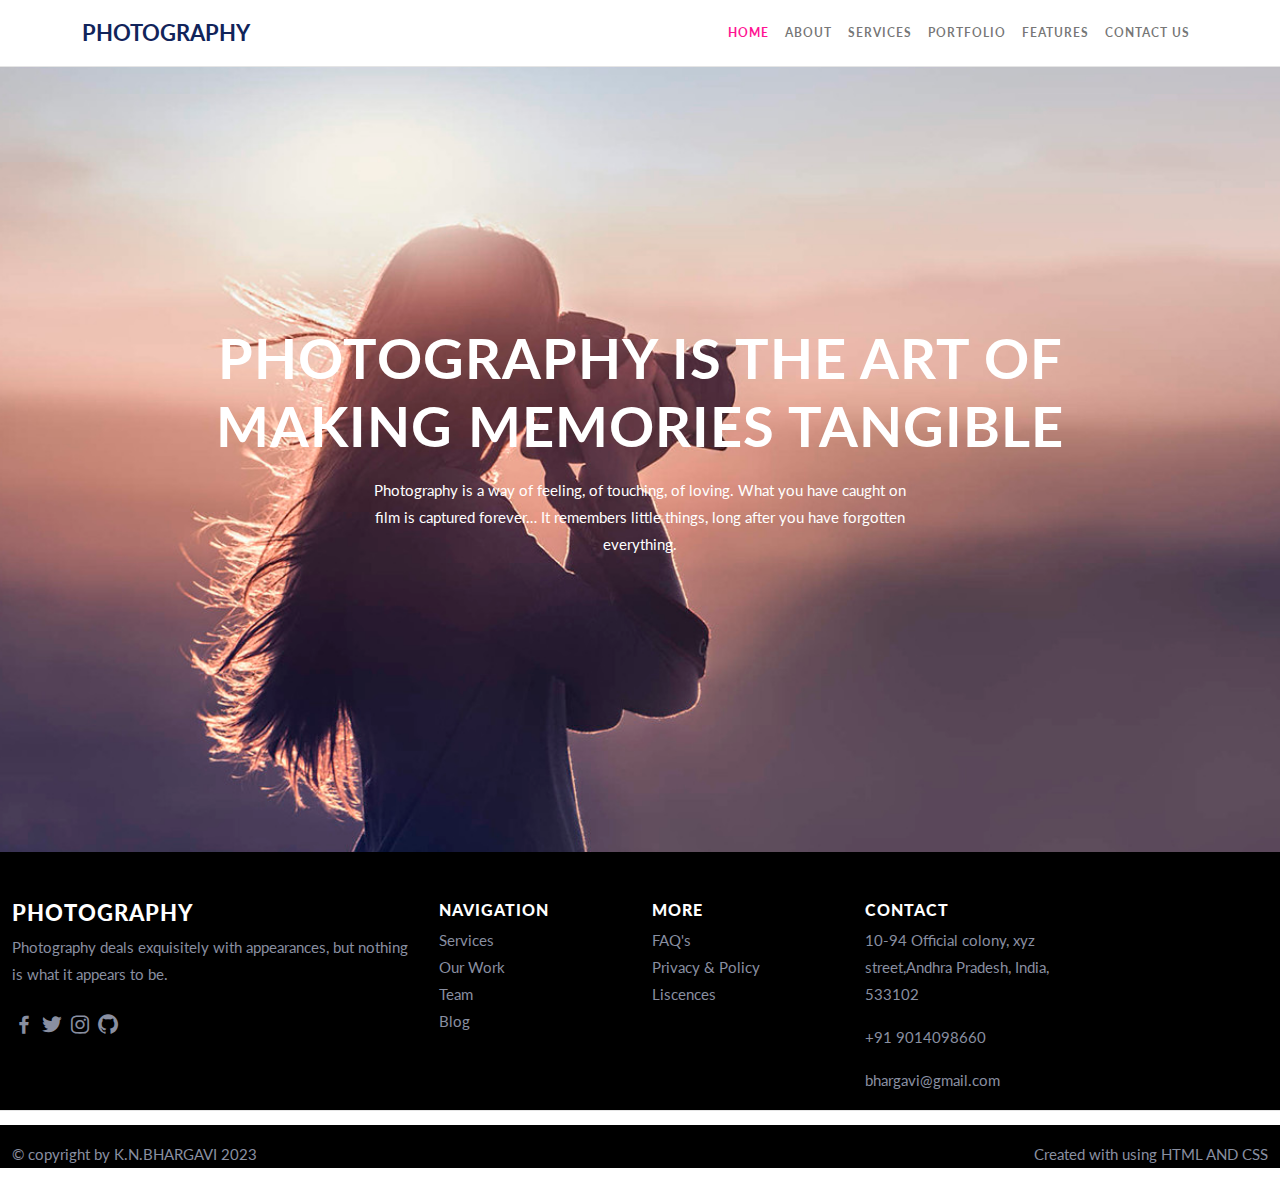
<file: index.html>
<!doctype html>
<html lang="en">
  <head>
    <!-- Required meta tags -->
    <meta charset="utf-8">
    <meta name="viewport" content="width=device-width, initial-scale=1">

    <!-- Bootstrap CSS -->

    <link rel="stylesheet" href="css/bootstrap.min.css">
    <link rel="stylesheet" href="css/boxicons.min.css">
    <link rel="stylesheet" href="css/style.css">
    

    <title>Photography</title>
    
    <style>
       ul li a.active{
         color: pink;
       }
    </style>
  </head>
  <body data-bs-spy="scroll" data-bs-target=".navbar">
    
   <nav class="navbar fixed-top navbar-expand-lg navbar-light bg-white">
      <div class="container">
        <a class="navbar-brand logo-text" href="#">Photography</a>
        <button class="navbar-toggler" type="button" data-bs-toggle="collapse" data-bs-target="#navbarNav" aria-controls="navbarNav" aria-expanded="false" aria-label="Toggle navigation">
          <span class="navbar-toggler-icon"></span>
        </button>
        <div class="collapse navbar-collapse" id="navbarNav">
          <ul class="navbar-nav ms-auto">

            <li class="nav-item">
              <a class="nav-link active" href="index.html" style="color:deeppink;">Home</a>
            </li>
            <li class="nav-item">
              <a class="nav-link" href="about.html">About</a>
            </li>
            <li class="nav-item">
               <a class="nav-link" href="services.html">Services</a>
             </li>
             <li class="nav-item">
               <a class="nav-link" href="profilo.html">Portfolio</a>
             </li>
             <li class="nav-item">
               <a class="nav-link" href="features.html">Features</a>
             </li>
             
             <li class="nav-item">
               <a class="nav-link" href="contact.html">Contact Us</a>
             </li>
          </ul>
        </div>
      </div>
    </nav>

   <section id="home">
      <div class="container-fluid text-center" >
         <div class="row justify-content-center">
            <div class="col-md-10">
               <h1 class="text-white display-4">PHOTOGRAPHY IS THE ART OF MAKING MEMORIES TANGIBLE</h1>
               <p class="text-white">Photography is a way of feeling, of touching, of loving. What you have caught on film is captured forever… It remembers little things, long after you have forgotten everything.</p>
               
            </div>
         </div>
      </div>
   </section>

   
  
   

   

   

  
<footer>
      
         <div class="container-fluid" style="background:black;">
            <div class="row gy-5">
               <div class="col-md-4">
                  <h4 class="logo-text" ><b style="color:white">Photography</b></h4>
                  <p>Photography deals exquisitely with appearances, but nothing is what it appears to be.</p>
                  <div class="social-icons">
                     <a href="#"><i class="bx bxl-facebook"></i></a>
                     <a href="#"><i class="bx bxl-twitter"></i></a>
                     <a href="#"><i class="bx bxl-instagram"></i></a>
                     <a href="#"><i class="bx bxl-github"></i></a>
                  </div>
               </div>
               <div class="col-md-2">
                  <h5 class="title-sm"><b style="color:white">Navigation</b></h5>
                  <div class="footer-links">
                     <a href="#">Services</a>
                     <a href="#">Our Work</a>
                     <a href="#">Team</a>
                     <a href="#">Blog</a>
                  </div>
               </div>
               <div class="col-md-2">
                  <h5 class="title-sm"><b style="color:white">More</b></h5>
                  <div class="footer-links">
                     <a href="#">FAQ's</a>
                     <a href="#">Privacy & Policy</a>
                     <a href="#">Liscences</a>
                  </div>
               </div>
               <div class="col-md-2">
                  <h5 class="title-sm"><b style="color:white">Contact</b></h5>
                  <div class="footer-links">
                     <p class="mb">10-94 Official colony, xyz street,Andhra Pradesh, India, 533102</p>
                     <p class="mb-">+91 9014098660</p>
                     <p class="mb">bhargavi@gmail.com</p>
                  </div>
               </div>
            </div>
         </div>
      </div>
      <div class="footer-bottom">
         <div class="container-fluid" style="background:black" >
            <div class="row justify-content-between gy-3">
               <div class="col-md-6">
                  <p class="mb-0">© copyright by K.N.BHARGAVI 2023</p>
               </div>
               <div class="col-auto">
                  <p class="mb-0">Created with using HTML AND CSS </p>
               </div>
            </div>
         </div>
    
   </footer>


    <!-- Optional JavaScript; choose one of the two! -->
    <script src="js/bootstrap.bundle.min.js"></script>
    
  </body>
</html>
</file>
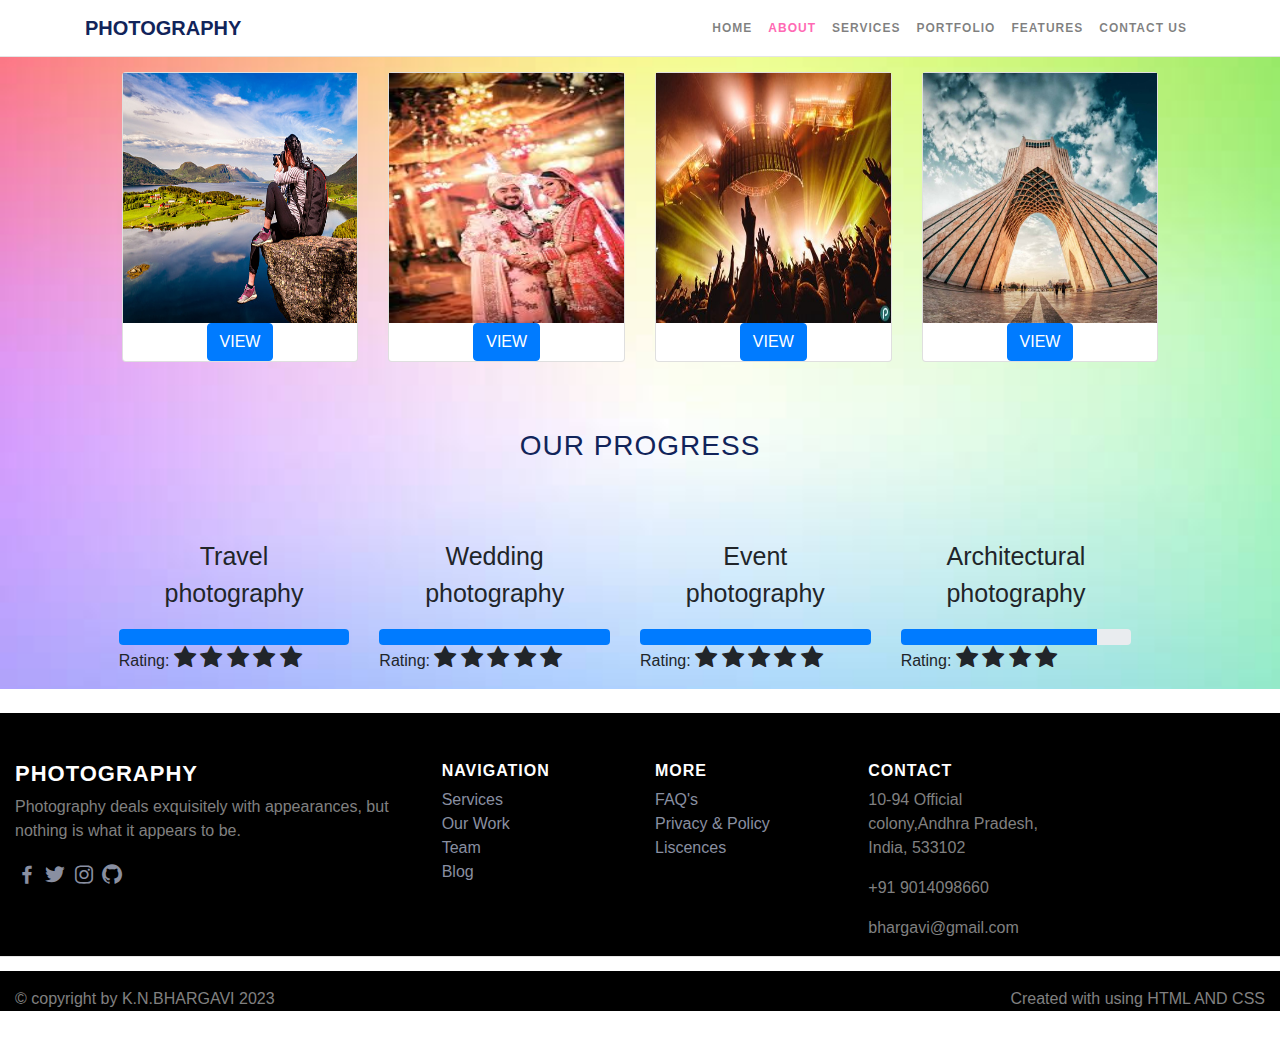
<file: about.html>
<!doctype html>
<html lang="en">
  <head>
    <!-- Required meta tags -->
    <meta charset="utf-8">
    <meta name="viewport" content="width=device-width, initial-scale=1">

    <!-- Bootstrap CSS -->

    <link rel="stylesheet" href="css/bootstrap.min.css">
    <link rel="stylesheet" href="css/boxicons.min.css">
    <link rel="stylesheet" href="css/style.css">
    <link rel="stylesheet" href="https://cdn.jsdelivr.net/npm/bootstrap@4.6.1/dist/css/bootstrap.min.css">
  <script src="https://cdn.jsdelivr.net/npm/jquery@3.6.0/dist/jquery.slim.min.js"></script>
  <script src="https://cdn.jsdelivr.net/npm/popper.js@1.16.1/dist/umd/popper.min.js"></script>
  <script src="https://cdn.jsdelivr.net/npm/bootstrap@4.6.1/dist/js/bootstrap.bundle.min.js"></script>
  <link rel="stylesheet" href="https://cdnjs.cloudflare.com/ajax/libs/font-awesome/4.7.0/css/font-awesome.min.css">




    

    <title>Photography</title>
    <style>
       ul li a.active{
         color: pink;
       }
    </style>
  </head>
  <body data-bs-spy="scroll" data-bs-target=".navbar">
    
   <nav class="navbar fixed-top navbar-expand-lg navbar-light bg-white">
      <div class="container">
        <a class="navbar-brand logo-text" href="#">Photography</a>
        <button class="navbar-toggler" type="button" data-bs-toggle="collapse" data-bs-target="#navbarNav" aria-controls="navbarNav" aria-expanded="false" aria-label="Toggle navigation">
          <span class="navbar-toggler-icon"></span>
        </button>
        <div class="collapse navbar-collapse" id="navbarNav">
          <ul class="navbar-nav ms-auto">

            <li class="nav-item">
              <a class="nav-link " href="index.html">Home</a>
            </li>
            <li class="nav-item">
              <a class="nav-link active" href="about.html"  style="color:hotpink">About</a>
            </li>
            <li class="nav-item">
               <a class="nav-link" href="services.html">Services</a>
             </li>
             <li class="nav-item">
               <a class="nav-link" href="profilo.html">Portfolio</a>
             </li>
             <li class="nav-item">
               <a class="nav-link" href="features.html">Features</a>
             </li>
             
             <li class="nav-item">
               <a class="nav-link" href="contact.html">Contact Us</a>
             </li>
          </ul>
        </div>
      </div>
    </nav>
    <div id="about">
    	      <div class="container-fluid text-center" style="background-image: url(ab.jpg);background-repeat: no-repeat;background-size: cover;" >
         <div class="row justify-content-center">
            <div class="col-md-10" >
            	<br><br><br>
            	<div class="row">
            		<div class="col-md-3">
            			<div>
            				<div class="card">
            					<div class="header">
            						<img src="t1.jpg" height="250px" width="100%">
            					</div>
            					<div class="footer">
            						  <button type="button" class="btn btn-primary" data-toggle="modal" data-target="#myModal1">
    View
  </button>
                  <div class="modal" id="myModal1">
    <div class="modal-dialog">
      <div class="modal-content">
      
        <!-- Modal Header -->
        <div class="modal-header">
          <h4 class="modal-title">Travel photography</h4>
          <button type="button" class="close" data-dismiss="modal">&times;</button>
        </div>
        
        <!-- Modal body -->
        <div class="modal-body">
          <img src="t1.jpg">
        </div>
        
      </div>
    </div>
            					</div>
            				</div>
            			</div>
            		</div>
            	</div>
            	<div class="col-md-3">
            			<div>
            				<div class="card">
            					<div class="header">
            						<img src="ab1.jpg" height="250px" width="100%">
            					</div>
            					<div class="footer">
            						  <button type="button" class="btn btn-primary" data-toggle="modal" data-target="#myModal2">
    View
  </button>
                  <div class="modal" id="myModal2">
    <div class="modal-dialog">
      <div class="modal-content">
      
        <!-- Modal Header -->
        <div class="modal-header">
          <h4 class="modal-title">Wedding photography</h4>
          <button type="button" class="close" data-dismiss="modal">&times;</button>
        </div>
        
        <!-- Modal body -->
        <div class="modal-body">
          <img src="ab1.jpg">
        </div>
        
        
       
        
      </div>
    </div>
            					</div>
            				</div>
            			</div>
            		</div>
            	</div>
            	<div class="col-md-3">
            			<div>
            				<div class="card">
            					<div class="header">
            						<img src="ab3.jpg" height="250px" width="100%">
            					</div>
            					<div class="footer">
            						  <button type="button" class="btn btn-primary" data-toggle="modal" data-target="#myModal3">
    View
  </button>
                  <div class="modal" id="myModal3">
    <div class="modal-dialog">
      <div class="modal-content">
      
        <!-- Modal Header -->
        <div class="modal-header">
          <h4 class="modal-title">Event photography</h4>
          <button type="button" class="close" data-dismiss="modal">&times;</button>
        </div>
        
        <!-- Modal body -->
        <div class="modal-body">
          <img src="ab3.jpg">
        </div>
        
        
        
      </div>
    </div>
            					</div>
            				</div>
            			</div>
            		</div>
            	</div>
            	<div class="col-md-3">
            			<div>
            				<div class="card">
            					<div class="header">
            						<img src="ab4.jpg" height="250px" width="100%">
            					</div>
            					<div class="footer">
            						  <button type="button" class="btn btn-primary" data-toggle="modal" data-target="#myModal4">
    View
  </button>
                  <div class="modal" id="myModal4">
    <div class="modal-dialog">
      <div class="modal-content">
      
        <!-- Modal Header -->
        <div class="modal-header">
          <h4 class="modal-title">Architectural Photography</h4>
          <button type="button" class="close" data-dismiss="modal">&times;</button>
        </div>
        
        <!-- Modal body -->
        <div class="modal-body">
          <img src="ab4.jpg">
        </div>
        
        
      </div>
    </div>
            					</div>
            				</div>
            			</div>
            		</div>
            	</div>
            	
               <h3 ><br><br>OUR PROGRESS<br><br><br></h3>
               <div class="row">
               	<div class="col-md-3">
               		<p style="font-size:25px;">Travel <br>photography</p>
               		<div class="progress">
    					<div class="progress-bar" style="width:100%;"></div>
 					 </div>
 					 <p style="text-align: left;">Rating: 
 					 <i class="fa fa-star" style="font-size:24px"></i> <i class="fa fa-star" style="font-size:24px"></i> <i class="fa fa-star" style="font-size:24px"></i> <i class="fa fa-star" style="font-size:24px"></i> <i class="fa fa-star" style="font-size:24px"></i> </p>
               	</div>
                <div class="col-md-3">
                  <p style="font-size:25px;">Wedding photography</p>
                  <div class="progress">
              <div class="progress-bar" style="width:100%;"></div>
           </div>
           <p style="text-align: left;">Rating: 
           <i class="fa fa-star" style="font-size:24px"></i> <i class="fa fa-star" style="font-size:24px"></i> <i class="fa fa-star" style="font-size:24px"></i> <i class="fa fa-star" style="font-size:24px"></i> <i class="fa fa-star" style="font-size:24px"></i> </p>
                </div>
                <div class="col-md-3">
                  <p style="font-size:25px;">Event <br>photography</p>
                  <div class="progress">
              <div class="progress-bar" style="width:100%;"></div>
           </div>
           <p style="text-align: left;">Rating: 
           <i class="fa fa-star" style="font-size:24px"></i> <i class="fa fa-star" style="font-size:24px"></i> <i class="fa fa-star" style="font-size:24px"></i> <i class="fa fa-star" style="font-size:24px"></i> <i class="fa fa-star" style="font-size:24px"></i> </p>
                </div>
                <div class="col-md-3">
                  <p style="font-size:25px;">Architectural photography</p>
                  <div class="progress">
              <div class="progress-bar" style="width:85%;"></div>
           </div>
           <p style="text-align: left;">Rating: 
           <i class="fa fa-star" style="font-size:24px"></i> <i class="fa fa-star" style="font-size:24px"></i> <i class="fa fa-star" style="font-size:24px"></i> <i class="fa fa-star" style="font-size:24px"></i> </p>
                </div>
               </div>
               
            </div>
         </div>
      </div>
	
</div>

</div>
<br><br><br>
<footer>
      
         <div class="container-fluid" style="background:black;">
            <div class="row gy-5">
               <div class="col-md-4">
                  <h4 class="logo-text" ><b style="color:white">Photography</b></h4>
                  <p style="color:gray">Photography deals exquisitely with appearances, but nothing is what it appears to be.</p>
                  <div class="social-icons">
                     <a href="#"><i class="bx bxl-facebook"></i></a>
                     <a href="#"><i class="bx bxl-twitter"></i></a>
                     <a href="#"><i class="bx bxl-instagram"></i></a>
                     <a href="#"><i class="bx bxl-github"></i></a>
                  </div>
               </div>
               <div class="col-md-2">
                  <h5 class="title-sm"><b style="color:white">Navigation</b></h5>
                  <div class="footer-links">
                     <a href="#">Services</a>
                     <a href="#">Our Work</a>
                     <a href="#">Team</a>
                     <a href="#">Blog</a>
                  </div>
               </div>
               <div class="col-md-2">
                  <h5 class="title-sm"><b style="color:white">More</b></h5>
                  <div class="footer-links">
                     <a href="#">FAQ's</a>
                     <a href="#">Privacy & Policy</a>
                     <a href="#">Liscences</a>
                  </div>
               </div>
               <div class="col-md-2">
                  <h5 class="title-sm"><b style="color:white">Contact</b></h5>
                  <div class="footer-links">
                     <p class="mb" style="color:gray">10-94 Official colony,Andhra Pradesh, India, 533102</p>
                     <p class="mb-" style="color:gray">+91 9014098660</p>
                     <p class="mb" style="color:gray">bhargavi@gmail.com</p>
                  </div>
               </div>
            </div>
        
      </div>
      <div class="footer-bottom">
         <div class="container-fluid" style="background:black" >
            <div class="row justify-content-between gy-3">
               <div class="col-md-6">
                  <p class="mb-0" style="color:gray">© copyright by K.N.BHARGAVI 2023</p>
               </div>
               <div class="col-auto">
                  <p class="mb-0" style="color:gray">Created with using HTML AND CSS </p>
               </div>
            </div>
         </div>
    
   </footer>


    <!-- Optional JavaScript; choose one of the two! -->
    <script src="js/bootstrap.bundle.min.js"></script>
    
  </body>
</html>
</file>
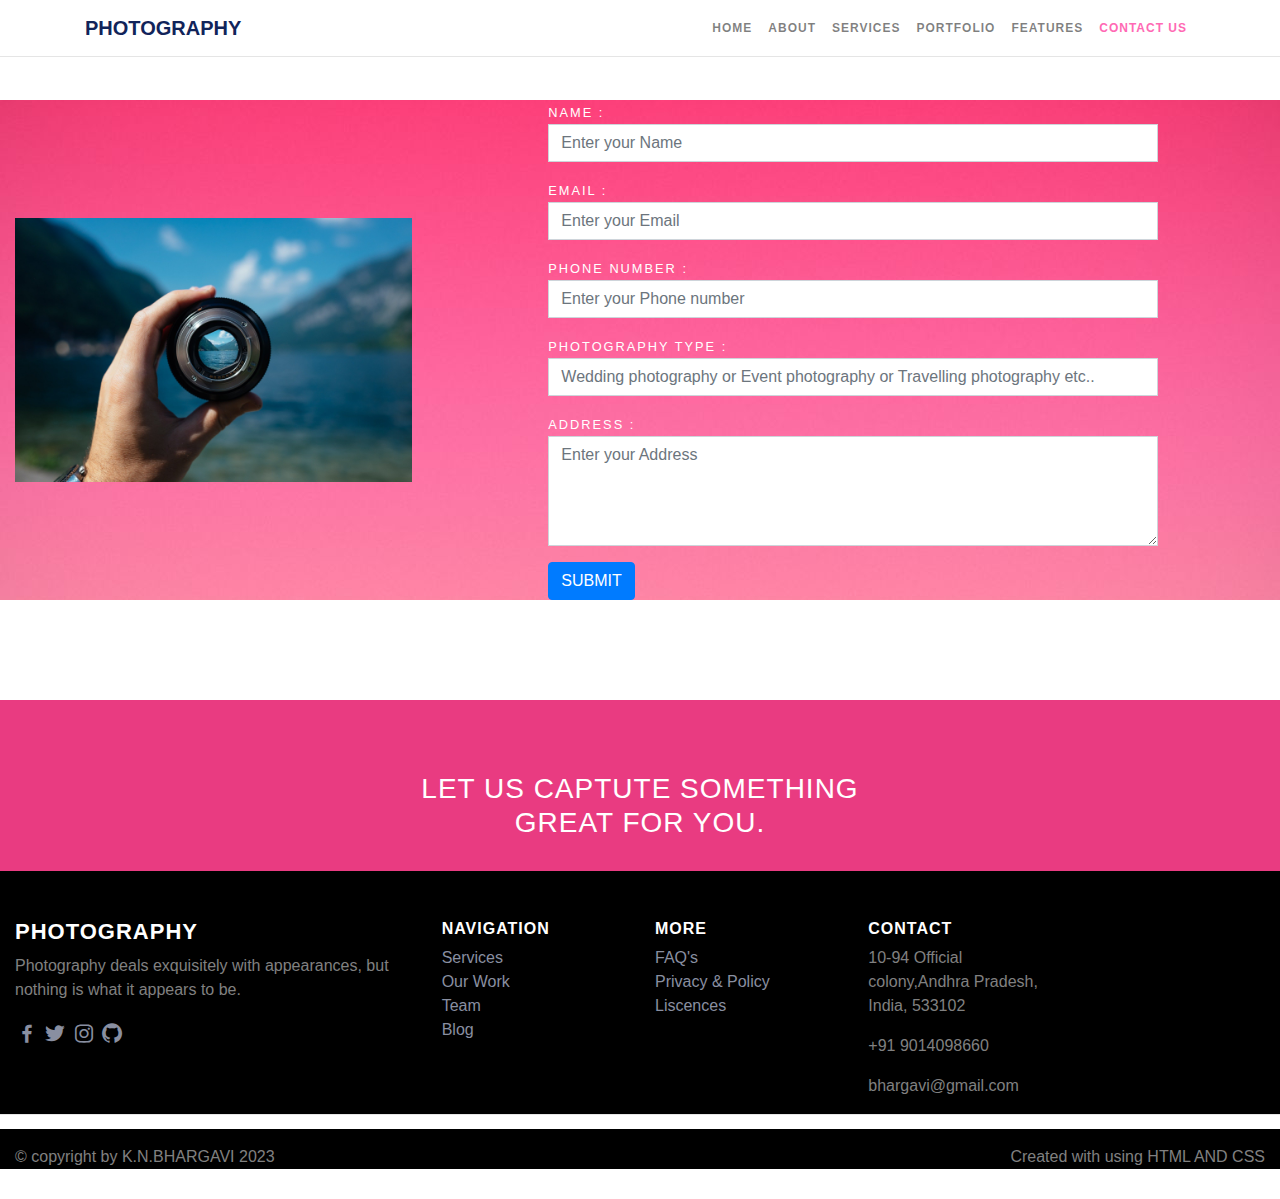
<file: contact.html>
<!doctype html>
<html lang="en">
  <head>
    <!-- Required meta tags -->
    <meta charset="utf-8">
    <meta name="viewport" content="width=device-width, initial-scale=1">

    <!-- Bootstrap CSS -->

    <link rel="stylesheet" href="css/bootstrap.min.css">
    <link rel="stylesheet" href="css/boxicons.min.css">
    <link rel="stylesheet" href="css/style.css">
    

    <title>photography</title>

    <link rel="stylesheet" href="https://cdn.jsdelivr.net/npm/bootstrap@4.6.1/dist/css/bootstrap.min.css">
  <script src="https://cdn.jsdelivr.net/npm/jquery@3.6.0/dist/jquery.slim.min.js"></script>
  <script src="https://cdn.jsdelivr.net/npm/popper.js@1.16.1/dist/umd/popper.min.js"></script>
  <script src="https://cdn.jsdelivr.net/npm/bootstrap@4.6.1/dist/js/bootstrap.bundle.min.js"></script>
 
  </head>
  <body data-bs-spy="scroll" data-bs-target=".navbar">
    
   <nav class="navbar fixed-top navbar-expand-lg navbar-light bg-white">
      <div class="container">
        <a class="navbar-brand logo-text" href="#">Photography</a>
        <button class="navbar-toggler" type="button" data-bs-toggle="collapse" data-bs-target="#navbarNav" aria-controls="navbarNav" aria-expanded="false" aria-label="Toggle navigation">
          <span class="navbar-toggler-icon"></span>
        </button>
        <div class="collapse navbar-collapse" id="navbarNav">
          <ul class="navbar-nav ms-auto">

            <li class="nav-item">
              <a class="nav-link" href="index.html">Home</a>
            </li>
            <li class="nav-item">
              <a class="nav-link" href="about.html">About</a>
            </li>
            <li class="nav-item">
               <a class="nav-link" href="services.html">Services</a>
             </li>
             <li class="nav-item">
               <a class="nav-link" href="profilo.html">Portfolio</a>
             </li>
             <li class="nav-item">
               <a class="nav-link" href="features.html">Features</a>
             </li>
             
             <li class="nav-item">
               <a class="nav-link " href="contact.html" style="color:hotpink">Contact Us</a>
             </li>
          </ul>
        </div>
      </div>
    </nav>
<section id="contact">
      <div class="container-fluid" style="background-image: url(co1.jpg);background-size: cover;background-repeat: no-repeat;">
         <div class="row align-items-center">
            <div class="col-lg-4">
               <img src="s.jpg" alt="">
            </div>
            <div class="col-lg-6 offset-lg-1">
               <form>
                  <div class="mb-3">
                    <small style="color: white;">Name :</small>
                    <input type="text" placeholder="Enter your Name" class="form-control" id="exampleInputEmail1" aria-describedby="emailHelp" required>
                  </div>
                  <div class="mb-3">
                     <small style="color: white;">Email : </small>
                     <input type="email" class="form-control"placeholder="Enter your Email" id="exampleInputEmail1" aria-describedby="emailHelp" required>
                   </div>
                   <div class="mb-3">
                    <small style="color: white;">Phone number :</small>
                    <input type="number" placeholder="Enter your Phone number" class="form-control" id="exampleInputEmail1" aria-describedby="emailHelp" required>
                  </div>
                  <div class="mb-3">
                    <small style="color: white;">Photography Type :</small>
                    <input type="text" class="form-control" placeholder="Wedding photography or Event photography or Travelling photography etc.."id="exampleInputEmail1" aria-describedby="emailHelp" required>
                  </div>
                   <div class="mb-3">
                     <small style="color: white;">Address :</small>
                     <textarea name="" id="" cols="30" rows="4" placeholder="Enter your Address" class="form-control" required></textarea>
                   </div>
                    <button type="submit" class="btn btn-primary" data-toggle="modal" data-target="#myModal">
    Submit
  </button>
                  <div class="modal" id="myModal">
    <div class="modal-dialog">
      <div class="modal-content">
      
        <!-- Modal Header -->
        <div class="modal-header">
          <h4 class="modal-title"></h4>
          <button type="button" class="close" data-dismiss="modal">&times;</button>
        </div>
        
        <!-- Modal body -->
        <div class="modal-body">
          Are You Sure ! to Submit the Data.
        </div>
        
        <!-- Modal footer -->
        <div class="modal-footer">
          <button type="button" class="btn btn-danger" data-dismiss="modal">Cancel</button>
          <button type="submit" class="btn btn-primary" data-dismiss="modal">Submit</button>
        </div>
        
      </div>
    </div>
  </div>
  
                </form>
            </div>
         </div>
      </div>
   </section>

   <section id="cta" class="py-5">
      <div class="container py-4">
         <div class="row justify-content-center">
            <div class="col-md-6">
               <h3 class="text-white"><center>Let us Captute something great for you.</center></h3>
            </div>
            
         </div>
      </div>
   </section>
   <footer>
      
         <div class="container-fluid" style="background:black;">
            <div class="row gy-5">
               <div class="col-md-4">
                  <h4 class="logo-text" ><b style="color:white">Photography</b></h4>
                  <p style="color:gray">Photography deals exquisitely with appearances, but nothing is what it appears to be.</p>
                  <div class="social-icons">
                     <a href="#"><i class="bx bxl-facebook"></i></a>
                     <a href="#"><i class="bx bxl-twitter"></i></a>
                     <a href="#"><i class="bx bxl-instagram"></i></a>
                     <a href="#"><i class="bx bxl-github"></i></a>
                  </div>
               </div>
               <div class="col-md-2">
                  <h5 class="title-sm"><b style="color:white">Navigation</b></h5>
                  <div class="footer-links">
                     <a href="#">Services</a>
                     <a href="#">Our Work</a>
                     <a href="#">Team</a>
                     <a href="#">Blog</a>
                  </div>
               </div>
               <div class="col-md-2">
                  <h5 class="title-sm"><b style="color:white">More</b></h5>
                  <div class="footer-links">
                     <a href="#">FAQ's</a>
                     <a href="#">Privacy & Policy</a>
                     <a href="#">Liscences</a>
                  </div>
               </div>
               <div class="col-md-2">
                  <h5 class="title-sm"><b style="color:white">Contact</b></h5>
                  <div class="footer-links">
                     <p class="mb" style="color:gray">10-94 Official colony,Andhra Pradesh, India, 533102</p>
                     <p class="mb-" style="color:gray">+91 9014098660</p>
                     <p class="mb" style="color:gray">bhargavi@gmail.com</p>
                  </div>
               </div>
            </div>
         </div>
      </div>
      <div class="footer-bottom">
         <div class="container-fluid" style="background:black" >
            <div class="row justify-content-between gy-3">
               <div class="col-md-6">
                  <p class="mb-0" style="color:gray">© copyright by K.N.BHARGAVI 2023</p>
               </div>
               <div class="col-auto">
                  <p class="mb-0" style="color:gray">Created with using HTML AND CSS </p>
               </div>
            </div>
         </div>
    
   </footer>


    <!-- Optional JavaScript; choose one of the two! -->
    <script src="js/bootstrap.bundle.min.js"></script>
    
  </body>
</html>
</file>
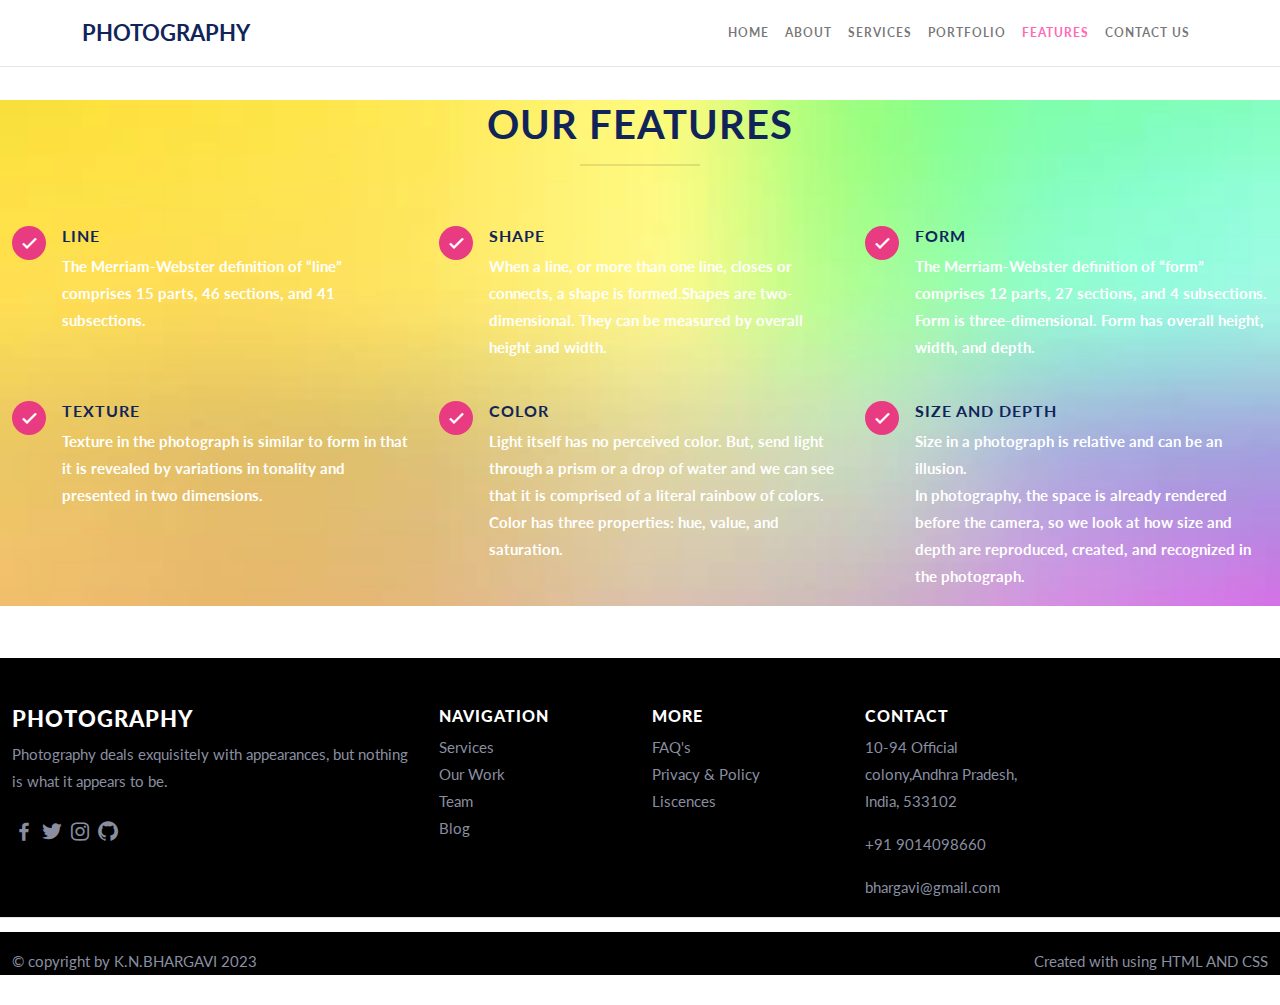
<file: features.html>
<!doctype html>
<html lang="en">
  <head>
    <!-- Required meta tags -->
    <meta charset="utf-8">
    <meta name="viewport" content="width=device-width, initial-scale=1">

    <!-- Bootstrap CSS -->

    <link rel="stylesheet" href="css/bootstrap.min.css">
    <link rel="stylesheet" href="css/boxicons.min.css">
    <link rel="stylesheet" href="css/style.css">
    

    <title>photography</title>
    <style>
       ul li a.active{
         color: pink;
       }
    </style>

  </head>
  <body data-bs-spy="scroll" data-bs-target=".navbar">
    
   <nav class="navbar fixed-top navbar-expand-lg navbar-light bg-white">
      <div class="container">
        <a class="navbar-brand logo-text" href="#">Photography</a>
        <button class="navbar-toggler" type="button" data-bs-toggle="collapse" data-bs-target="#navbarNav" aria-controls="navbarNav" aria-expanded="false" aria-label="Toggle navigation">
          <span class="navbar-toggler-icon"></span>
        </button>
        <div class="collapse navbar-collapse" id="navbarNav">
          <ul class="navbar-nav ms-auto">

            <li class="nav-item">
              <a class="nav-link" href="index.html">Home</a>
            </li>
            <li class="nav-item">
              <a class="nav-link" href="about.html">About</a>
            </li>
            <li class="nav-item">
               <a class="nav-link" href="services.html">Services</a>
             </li>
             <li class="nav-item">
               <a class="nav-link" href="profilo.html">Portfolio</a>
             </li>
             <li class="nav-item">
               <a class="nav-link active" href="features.html" style="color:hotpink">Features</a>
             </li>
            
             <li class="nav-item">
               <a class="nav-link " href="contact.html">Contact Us</a>
             </li>
          </ul>
        </div>
      </div>
    </nav>
<section id="features">
      <div class="container-fluid" style="background-image: url(fe.jpg);background-repeat: no-repeat;background-size: cover;">
         <div class="row">
            <div class="col-12 section-intro">
               <h1>Our Features</h1>
               <div class="hline"></div>
            </div>
         </div>
         <div class="row gy-4">
            <div class="col-lg-4 col-sm-6 feature d-flex">
               <div class="icon-box me-3">
                  <i class="bx bx-check"></i>
               </div>
               <div>
                  <h5 class="title-sm">Line</h5>
                  <p><b style="color:white">The Merriam-Webster definition of “line” comprises 15 parts, 46 sections, and 41 subsections.</b></p>
               </div>
            </div>
            <div class="col-lg-4 col-sm-6 feature d-flex">
               <div class="icon-box me-3">
                  <i class="bx bx-check"></i>
               </div>
               <div>
                  <h5 class="title-sm">Shape</h5>
                  <p><b style="color:white">When a line, or more than one line, closes or connects, a shape is formed.Shapes are two-dimensional. They can be measured by overall height and width. </b></p>
               </div>
            </div>
            <div class="col-lg-4 col-sm-6 feature d-flex">
               <div class="icon-box me-3">
                  <i class="bx bx-check"></i>
               </div>
               <div>
                  <h5 class="title-sm">Form</h5>
                  <p><b style="color:white">The Merriam-Webster definition of “form” comprises 12 parts, 27 sections, and 4 subsections. Form is three-dimensional. Form has overall height, width, and depth.</b></p>
               </div>
            </div>
            <div class="col-lg-4 col-sm-6 feature d-flex">
               <div class="icon-box me-3">
                  <i class="bx bx-check"></i>
               </div>
               <div>
                  <h5 class="title-sm">Texture</h5>
                  <p><b style="color:white">Texture in the photograph is similar to form in that it is revealed by variations in tonality and presented in two dimensions.</b></p>
               </div>
            </div>
            <div class="col-lg-4 col-sm-6 feature d-flex">
               <div class="icon-box me-3">
                  <i class="bx bx-check"></i>
               </div>
               <div>
                  <h5 class="title-sm">color</h5>
                  <p><b style="color:white">Light itself has no perceived color. But, send light through a prism or a drop of water and we can see that it is comprised of a literal rainbow of colors.

Color has three properties: hue, value, and saturation.</b></p>
               </div>
            </div>
            <div class="col-lg-4 col-sm-6 feature d-flex">
               <div class="icon-box me-3">
                  <i class="bx bx-check"></i>
               </div>
               <div>
                  <h5 class="title-sm">Size and Depth</h5>
                  <p><b style="color:white">Size in a photograph is relative and can be an illusion.<br>In photography, the space is already rendered before the camera, so we look at how size and depth are reproduced, created, and recognized in the photograph.</b></p>
               </div>
            </div>
         </div>
      </div>
   </section>

 <footer>
      
         <div class="container-fluid" style="background:black;">
            <div class="row gy-5">
               <div class="col-md-4">
                  <h4 class="logo-text" ><b style="color:white">Photography</b></h4>
                  <p>Photography deals exquisitely with appearances, but nothing is what it appears to be.</p>
                  <div class="social-icons">
                     <a href="#"><i class="bx bxl-facebook"></i></a>
                     <a href="#"><i class="bx bxl-twitter"></i></a>
                     <a href="#"><i class="bx bxl-instagram"></i></a>
                     <a href="#"><i class="bx bxl-github"></i></a>
                  </div>
               </div>
               <div class="col-md-2">
                  <h5 class="title-sm"><b style="color:white">Navigation</b></h5>
                  <div class="footer-links">
                     <a href="#">Services</a>
                     <a href="#">Our Work</a>
                     <a href="#">Team</a>
                     <a href="#">Blog</a>
                  </div>
               </div>
               <div class="col-md-2">
                  <h5 class="title-sm"><b style="color:white">More</b></h5>
                  <div class="footer-links">
                     <a href="#">FAQ's</a>
                     <a href="#">Privacy & Policy</a>
                     <a href="#">Liscences</a>
                  </div>
               </div>
               <div class="col-md-2">
                  <h5 class="title-sm"><b style="color:white">Contact</b></h5>
                  <div class="footer-links">
                     <p class="mb">10-94 Official colony,Andhra Pradesh, India, 533102</p>
                     <p class="mb-">+91 9014098660</p>
                     <p class="mb">bhargavi@gmail.com</p>
                  </div>
               </div>
            </div>
         </div>
      </div>
      <div class="footer-bottom">
         <div class="container-fluid" style="background:black" >
            <div class="row justify-content-between gy-3">
               <div class="col-md-6">
                  <p class="mb-0">© copyright by K.N.BHARGAVI 2023</p>
               </div>
               <div class="col-auto">
                  <p class="mb-0">Created with using HTML AND CSS </p>
               </div>
            </div>
         </div>
    
   </footer>


    <!-- Optional JavaScript; choose one of the two! -->
    <script src="js/bootstrap.bundle.min.js"></script>
    
  </body>
</html>
</file>
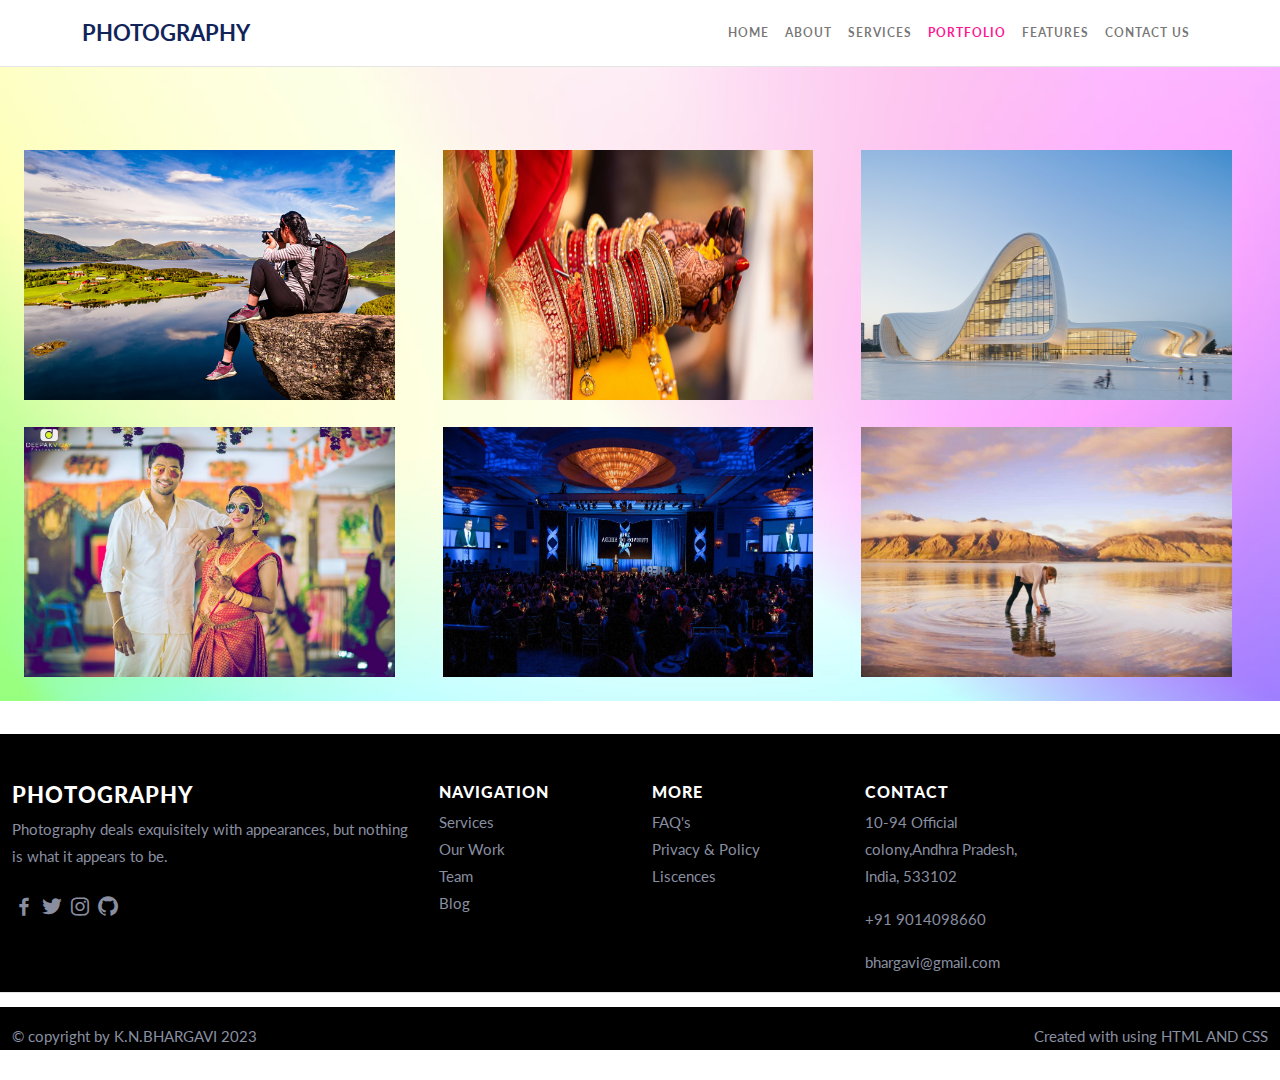
<file: profilo.html>
<!doctype html>
<html lang="en">
  <head>
    <!-- Required meta tags -->
    <meta charset="utf-8">
    <meta name="viewport" content="width=device-width, initial-scale=1">

    <!-- Bootstrap CSS -->

    <link rel="stylesheet" href="css/bootstrap.min.css">
    <link rel="stylesheet" href="css/boxicons.min.css">
    <link rel="stylesheet" href="css/style.css">

    

    <title>photography</title>
    <style>
       ul li a.active{
         color: pink;
       }
    </style>

  </head>
  <body data-bs-spy="scroll" data-bs-target=".navbar">
    
   <nav class="navbar fixed-top navbar-expand-lg navbar-light bg-white">
      <div class="container">
        <a class="navbar-brand logo-text" href="#">Photography</a>
        <button class="navbar-toggler" type="button" data-bs-toggle="collapse" data-bs-target="#navbarNav" aria-controls="navbarNav" aria-expanded="false" aria-label="Toggle navigation">
          <span class="navbar-toggler-icon"></span>
        </button>
        <div class="collapse navbar-collapse" id="navbarNav">
          <ul class="navbar-nav ms-auto">

            <li class="nav-item">
              <a class="nav-link" href="index.html">Home</a>
            </li>
            <li class="nav-item">
              <a class="nav-link" href="about.html">About</a>
            </li>
            <li class="nav-item">
               <a class="nav-link" href="services.html">Services</a>
             </li>
             <li class="nav-item">
               <a class="nav-link active" href="profilo.html" style="color: deeppink;">Portfolio</a>
             </li>
             <li class="nav-item">
               <a class="nav-link" href="features.html">Features</a>
             </li>
             
             <li class="nav-item">
               <a class="nav-link" href="contact.html">Contact Us</a>
             </li>
          </ul>
        </div>
      </div>
    </nav>
   
     <section id="portfolio" class="row g-0 py-0" style="background-image: url(por.jpg);background-repeat: no-repeat;background-size: cover;">
      <div class="row">
         <div class="col-12 section-intro">
               <h1><b style="color: black;">Our Features</b></h1>
               <div class="hline"></div>
            </div>

      </div>
      
       <div class="row">
            <div class="col-lg-4 col-sm-6 p-4">
               <img src="t1.jpg" height="250px" width="100%">
               <br><br>
               <img src="t4.jpg" height="250px" width="100%">
            </div>
            
            <div class="col-lg-4 col-sm-6 p-4">
               <img src="t3.jpg" height="250px" width="100%">
               <br><br>
            <img src="t5.jpg" height="250px" width="100%">
            </div>
            <div class="col-lg-4 col-sm-6 p-4">
               <img src="t6.jpg" height="250px" width="100%">
               <br><br>
            <img src="t2.jpg" height="250px" width="100%">
            </div>
            
         </div>
      
   </section>

<bR><br><br>

 <footer>
      
         <div class="container-fluid" style="background:black;">
            <div class="row gy-5">
               <div class="col-md-4">
                  <h4 class="logo-text" ><b style="color:white">Photography</b></h4>
                  <p>Photography deals exquisitely with appearances, but nothing is what it appears to be.</p>
                  <div class="social-icons">
                     <a href="#"><i class="bx bxl-facebook"></i></a>
                     <a href="#"><i class="bx bxl-twitter"></i></a>
                     <a href="#"><i class="bx bxl-instagram"></i></a>
                     <a href="#"><i class="bx bxl-github"></i></a>
                  </div>
               </div>
               <div class="col-md-2">
                  <h5 class="title-sm"><b style="color:white">Navigation</b></h5>
                  <div class="footer-links">
                     <a href="#">Services</a>
                     <a href="#">Our Work</a>
                     <a href="#">Team</a>
                     <a href="#">Blog</a>
                  </div>
               </div>
               <div class="col-md-2">
                  <h5 class="title-sm"><b style="color:white">More</b></h5>
                  <div class="footer-links">
                     <a href="#">FAQ's</a>
                     <a href="#">Privacy & Policy</a>
                     <a href="#">Liscences</a>
                  </div>
               </div>
               <div class="col-md-2">
                  <h5 class="title-sm"><b style="color:white">Contact</b></h5>
                  <div class="footer-links">
                     <p class="mb">10-94 Official colony,Andhra Pradesh, India, 533102</p>
                     <p class="mb-">+91 9014098660</p>
                     <p class="mb">bhargavi@gmail.com</p>
                  </div>
               </div>
            </div>
         </div>
      </div>
      <div class="footer-bottom">
         <div class="container-fluid" style="background:black" >
            <div class="row justify-content-between gy-3">
               <div class="col-md-6">
                  <p class="mb-0">© copyright by K.N.BHARGAVI 2023</p>
               </div>
               <div class="col-auto">
                  <p class="mb-0">Created with using HTML AND CSS </p>
               </div>
            </div>
         </div>
    
   </footer>


    <!-- Optional JavaScript; choose one of the two! -->
    <script src="js/bootstrap.bundle.min.js"></script>
    
  </body>
</html>
</file>
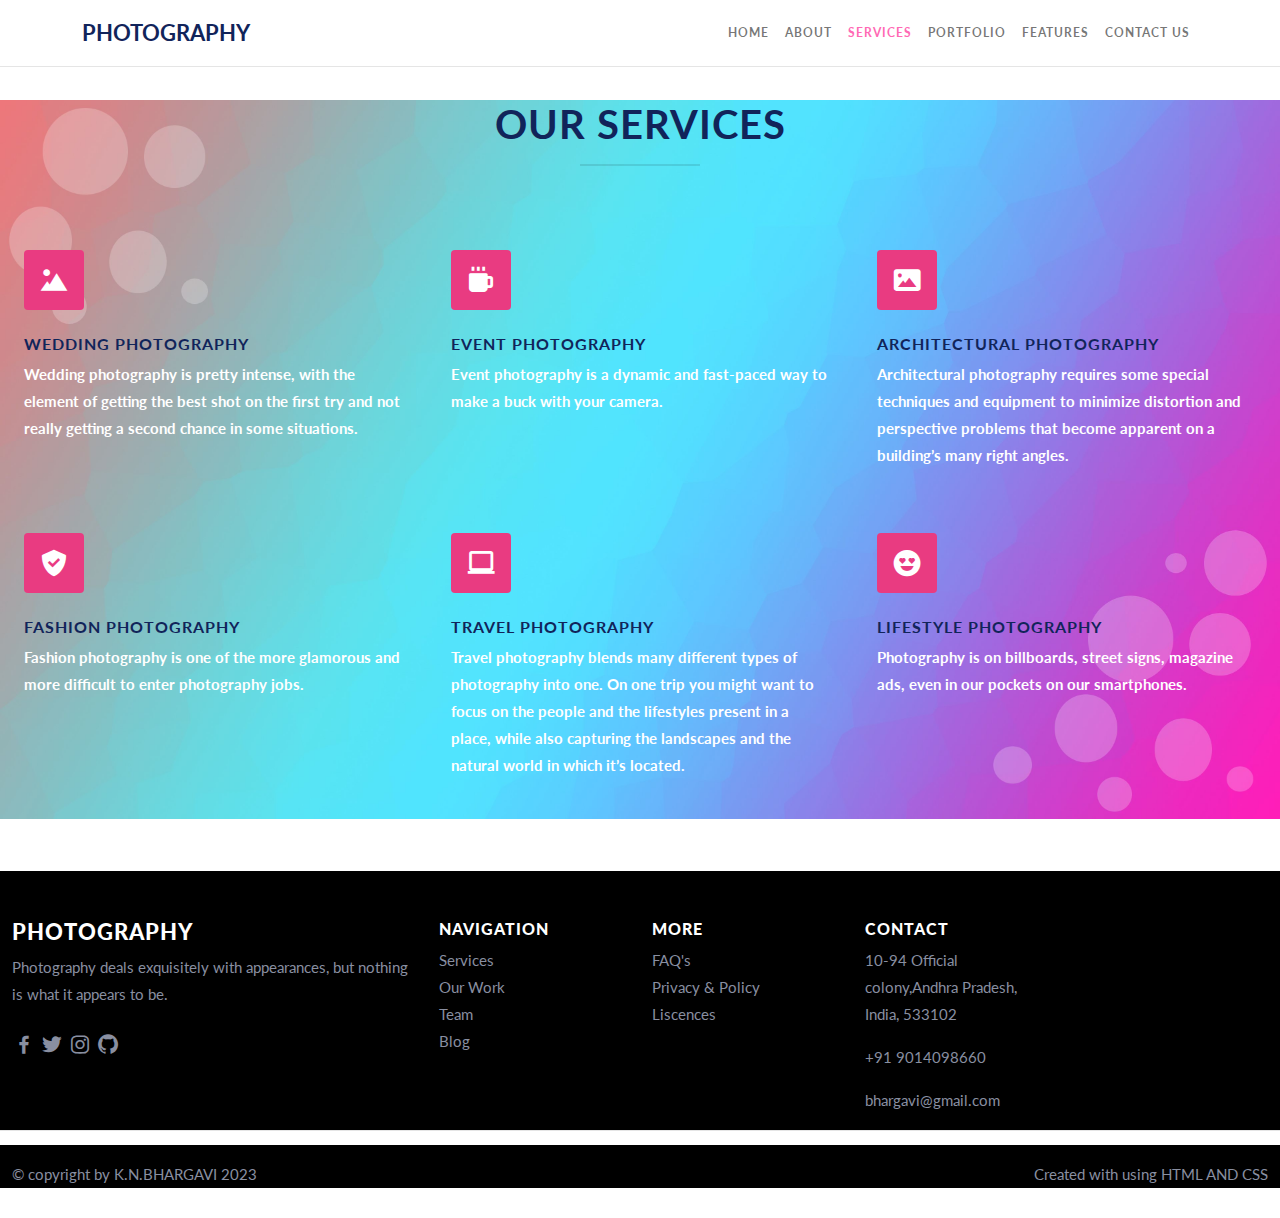
<file: services.html>
<!doctype html>
<html lang="en">
  <head>
    <!-- Required meta tags -->
    <meta charset="utf-8">
    <meta name="viewport" content="width=device-width, initial-scale=1">

    <!-- Bootstrap CSS -->

    <link rel="stylesheet" href="css/bootstrap.min.css">
    <link rel="stylesheet" href="css/boxicons.min.css">
    <link rel="stylesheet" href="css/style.css">
    

    <title>photography</title>
    <style>
       ul li a.active{
         color: pink;
       }
    </style>

  </head>
  <body data-bs-spy="scroll" data-bs-target=".navbar">
    
   <nav class="navbar fixed-top navbar-expand-lg navbar-light bg-white">
      <div class="container">
        <a class="navbar-brand logo-text" href="#">Photography</a>
        <button class="navbar-toggler" type="button" data-bs-toggle="collapse" data-bs-target="#navbarNav" aria-controls="navbarNav" aria-expanded="false" aria-label="Toggle navigation">
          <span class="navbar-toggler-icon"></span>
        </button>
        <div class="collapse navbar-collapse" id="navbarNav">
          <ul class="navbar-nav ms-auto">

            <li class="nav-item">
              <a class="nav-link" href="index.html">Home</a>
            </li>
            <li class="nav-item">
              <a class="nav-link" href="about.html">About</a>
            </li>
            <li class="nav-item">
               <a class="nav-link active" href="services.html" style="color:hotpink">Services</a>
             </li>
             <li class="nav-item">
               <a class="nav-link" href="profilo.html">Portfolio</a>
             </li>
             <li class="nav-item">
               <a class="nav-link" href="features.html">Features</a>
             </li>
             
             <li class="nav-item">
               <a class="nav-link" href="contact.html">Contact Us</a>
             </li>
          </ul>
        </div>
      </div>
    </nav>
    <section id="services">
      <div class="container-fluid" style="background-image: url(abo.jpg);background-repeat: no-repeat;background-size: cover;">
         <div class="row">
            <div class="col-12 section-intro">
               <h1>Our Services</h1>
               <div class="hline"></div>
            </div>
         </div>
         <div class="row">
            <div class="col-lg-4 col-sm-6 p-4">
               <div class="icon-box">
                  <i class='bx bxs-landscape'></i>
               </div>
               <h4 class="title-sm mt-4">Wedding Photography</h4>
               <p> <b style="color:white">Wedding photography is pretty intense, with the element of getting the best shot on the first try and not really getting a second chance in some situations.</b></p>
            </div>
            <div class="col-lg-4 col-sm-6 p-4">
               <div class="icon-box">
                  <i class='bx bxs-coffee'></i>
               </div>
               <h4 class="title-sm mt-4">Event Photography</h4>
               <p><b style="color:white">Event photography is a dynamic and fast-paced way to make a buck with your camera.</b></p>
            </div>
            <div class="col-lg-4 col-sm-6 p-4">
               <div class="icon-box">
                  <i class='bx bxs-image'></i>
               </div>
               <h4 class="title-sm mt-4">Architectural Photography</h4>
               <p><b style="color:white">Architectural photography requires some special techniques and equipment to minimize distortion and perspective problems that become apparent on a building’s many right angles.</b></p>
            </div>
            <div class="col-lg-4 col-sm-6 p-4">
               <div class="icon-box">
                  <i class='bx bxs-check-shield'></i>
               </div>
               <h4 class="title-sm mt-4">Fashion Photography</h4>
               <p><b style="color:white">Fashion photography is one of the more glamorous and more difficult to enter photography jobs. </b></p>
            </div>
            <div class="col-lg-4 col-sm-6 p-4">
               <div class="icon-box">
                  <i class='bx bx-laptop'></i>
               </div>
               <h4 class="title-sm mt-4">Travel Photography</h4>
               <p><b style="color:white">Travel photography blends many different types of photography into one. On one trip you might want to focus on the people and the lifestyles present in a place, while also capturing the landscapes and the natural world in which it’s located.</b></p>
            </div>
            <div class="col-lg-4 col-sm-6 p-4">
               <div class="icon-box">
                  <i class='bx bxs-happy-heart-eyes'></i>
               </div>
               <h4 class="title-sm mt-4">Lifestyle Photography </h4>
               <p> <b style="color:white">Photography is on billboards, street signs, magazine ads, even in our pockets on our smartphones.</b></p>
            </div>
         </div>
      </div>
   </section>
 <footer>
      
         <div class="container-fluid" style="background:black;">
            <div class="row gy-5">
               <div class="col-md-4">
                  <h4 class="logo-text" ><b style="color:white">Photography</b></h4>
                  <p>Photography deals exquisitely with appearances, but nothing is what it appears to be.</p>
                  <div class="social-icons">
                     <a href="#"><i class="bx bxl-facebook"></i></a>
                     <a href="#"><i class="bx bxl-twitter"></i></a>
                     <a href="#"><i class="bx bxl-instagram"></i></a>
                     <a href="#"><i class="bx bxl-github"></i></a>
                  </div>
               </div>
               <div class="col-md-2">
                  <h5 class="title-sm"><b style="color:white">Navigation</b></h5>
                  <div class="footer-links">
                     <a href="#">Services</a>
                     <a href="#">Our Work</a>
                     <a href="#">Team</a>
                     <a href="#">Blog</a>
                  </div>
               </div>
               <div class="col-md-2">
                  <h5 class="title-sm"><b style="color:white">More</b></h5>
                  <div class="footer-links">
                     <a href="#">FAQ's</a>
                     <a href="#">Privacy & Policy</a>
                     <a href="#">Liscences</a>
                  </div>
               </div>
               <div class="col-md-2">
                  <h5 class="title-sm"><b style="color:white">Contact</b></h5>
                  <div class="footer-links">
                     <p class="mb">10-94 Official colony,Andhra Pradesh, India, 533102</p>
                     <p class="mb-">+91 9014098660</p>
                     <p class="mb">bhargavi@gmail.com</p>
                  </div>
               </div>
            </div>
         </div>
      </div>
      <div class="footer-bottom">
         <div class="container-fluid" style="background:black" >
            <div class="row justify-content-between gy-3">
               <div class="col-md-6">
                  <p class="mb-0">© copyright by K.N.BHARGAVI 2023</p>
               </div>
               <div class="col-auto">
                  <p class="mb-0">Created with using HTML AND CSS </p>
               </div>
            </div>
         </div>
    
   </footer>


    <!-- Optional JavaScript; choose one of the two! -->
    <script src="js/bootstrap.bundle.min.js"></script>
    
  </body>
</html>
</file>
<file: css/style.css>
@import url('https://fonts.googleapis.com/css2?family=Lato:ital,wght@0,400;0,700;1,400&display=swap');

body {
   line-height: 1.8;
   color: #898fa1;
   font-size: 15px;
   font-family: 'Lato', sans-serif;
}

h1,h2,h3,h4,h5,h6 {
   font-weight: 700;
   letter-spacing: 1px;
   text-transform: uppercase;
   color: #11245A;
}

.title-sm {
   font-size: 16px;
   letter-spacing: 1px;
}

a {
   font-weight: 700;
   transition: all 0.4s ease;
   text-decoration: none;
}

img {
   width: 100%;
}

small {
   font-size: 12px;
   letter-spacing: 2px;
   font-weight: 700;
   text-transform: uppercase;
}

section {
   padding-top: 100px;
   padding-bottom: 100px;
}

.navbar {
   border-bottom: 1px solid rgba(0, 0, 0, 0.1);
}

.logo-text {
   font-size: 22px;
   text-transform: uppercase;
   color: #11245A !important;
}
.navbar .nav-link {
   font-size: 12px;
   text-transform: uppercase;
   letter-spacing: 1px;
}

.navbar-light .navbar-nav .nav-link.active {
   color: #E93B81;
}

#home {
   background-image: url(hh.jpg);
   min-height: 100vh;
   background-size: cover;
   background-position: center;
   background-attachment: fixed;
   display: flex;
   align-items: center;
}

#home h1 {
   font-weight: 700;
}

#home p {
   max-width: 550px;
   margin: 18px auto;
}
#about h2
{
	color:white;
}

.btn {
   font-weight: 700;
   font-size: 12px;
   text-transform: uppercase;
   padding: 12px 28px;
   border-radius: 0;
}

.btn-brand {
   background-color: #E93B81;
   color: #fff;
}

.btn-brand:hover {
   background-color: #ce2f6e;
   color: #fff;
}

.section-intro {
   text-align: center;
   margin-bottom: 60px;
}

.section-intro .hline {
   width: 120px;
   height: 2px;
   background-color: rgba(0, 0, 0, 0.1);
   margin: 16px auto 0 auto;
}

.icon-box {
   width: 60px;
   height: 60px;
   background-color: #E93B81;
   color: #fff;
   border-radius: 4px;
   display: flex;
   align-items: center;
   justify-content: center;
   font-size: 32px;
   flex: none;
}

.portfolio-item {
   overflow: hidden;
   position: relative;
}
 .portfolio-item img,
 .portfolio-item .portfolio-overlay {
    transition: all 0.4s ease;
 }

.portfolio-overlay {
   position: absolute;
   top: 0;
   left: 0;
   width: 100%;
   height: 100%;
   background-color: rgba(17, 36, 90, 0.9);
   display: flex;
   align-items: flex-end;
   padding: 30px;
   opacity: 0;
}

.portfolio-overlay h3,
.portfolio-overlay h6 {
   color: #fff;
}

.portfolio-item:hover .portfolio-overlay {
   opacity: 1;
}

.portfolio-item:hover img {
   transform: scale(1.1);
}


.feature .icon-box {
   width: 34px;
   height: 34px;
   border-radius: 100px;
   font-size: 24px;
}

.team-member {
   background-color: #11245A;
}

.team-member.even {
   background-color: #162e6e;
}

.team-member .hline {
   width: 70px;
   height: 2px;
   margin: 16px auto;
   background-color: rgba(255, 255, 255, 0.445);
}

.team-member .team-member-img img,
.team-member .team-member-img .social-icons {
   transition: all 0.4s ease;
}

.team-member .team-member-img {
   position: relative;
   overflow: hidden;
}

.team-member .team-member-img .social-icons {
   width: 100%;
   height: 60px;
   background-color: #E93B81;
   position: absolute;
   bottom: -60px;
   left: 0;
   display: flex;
   align-items: center;
   justify-content: center;

}

.team-member .team-member-img .social-icons a {
   width: 40px;
   height: 40px;
   display: flex;
   align-items: center;
   justify-content: center;
   border: 2px solid rgba(255, 255, 255, 0.5);
   font-size: 24px;
   color: #fff;
   border-radius: 100px;
   margin-left: 4px;
   margin-right: 4px;
}

.team-member .team-member-img .social-icons a:hover {
   background-color: #fff;
   color: #E93B81;
}

.team-member:hover .team-member-img .social-icons {
   bottom: 0;
}

.team-member:hover img {
   transform: translateY(-60px);
}


#testimonials img {
   width: 65px;
   height: 65px;
   border-radius: 100px;
   transition: all 0.4s ease;
}

#testimonials .nav-pills .nav-link.active {
   background-color: transparent;
}

#testimonials .nav-pills .nav-link.active img {
   transform: scale(1.3);
}

.review .stars {
   color: #E93B81;
}

.review p {
   max-width: 720px;
   margin: 24px auto;
   font-style: italic;
}


#clients img {
   height: 35px;
}

form .form-control {
   border-radius: 0;
}

form .form-control:focus {
   box-shadow: none;
   border-color: #E93B81;
}

#cta {
   background-color: #E93B81;
}


.footer-top {
   padding-top: 80px;
   padding-bottom: 30px;
}

.footer-bottom {
   padding-top: 30px;
   padding-bottom: 30px;
   border-top: 1px solid rgba(0, 0, 0, 0.1);
}

footer .footer-links a,
footer .social-icons a {
   color: #898fa1;
}

footer .social-icons a {
   font-size: 24px;
}

footer .footer-links a {
   display: block;
   font-weight: 400;
}

footer .social-icons a:hover,
footer .footer-links a:hover {
   color: #E93B81;
}
</file>
